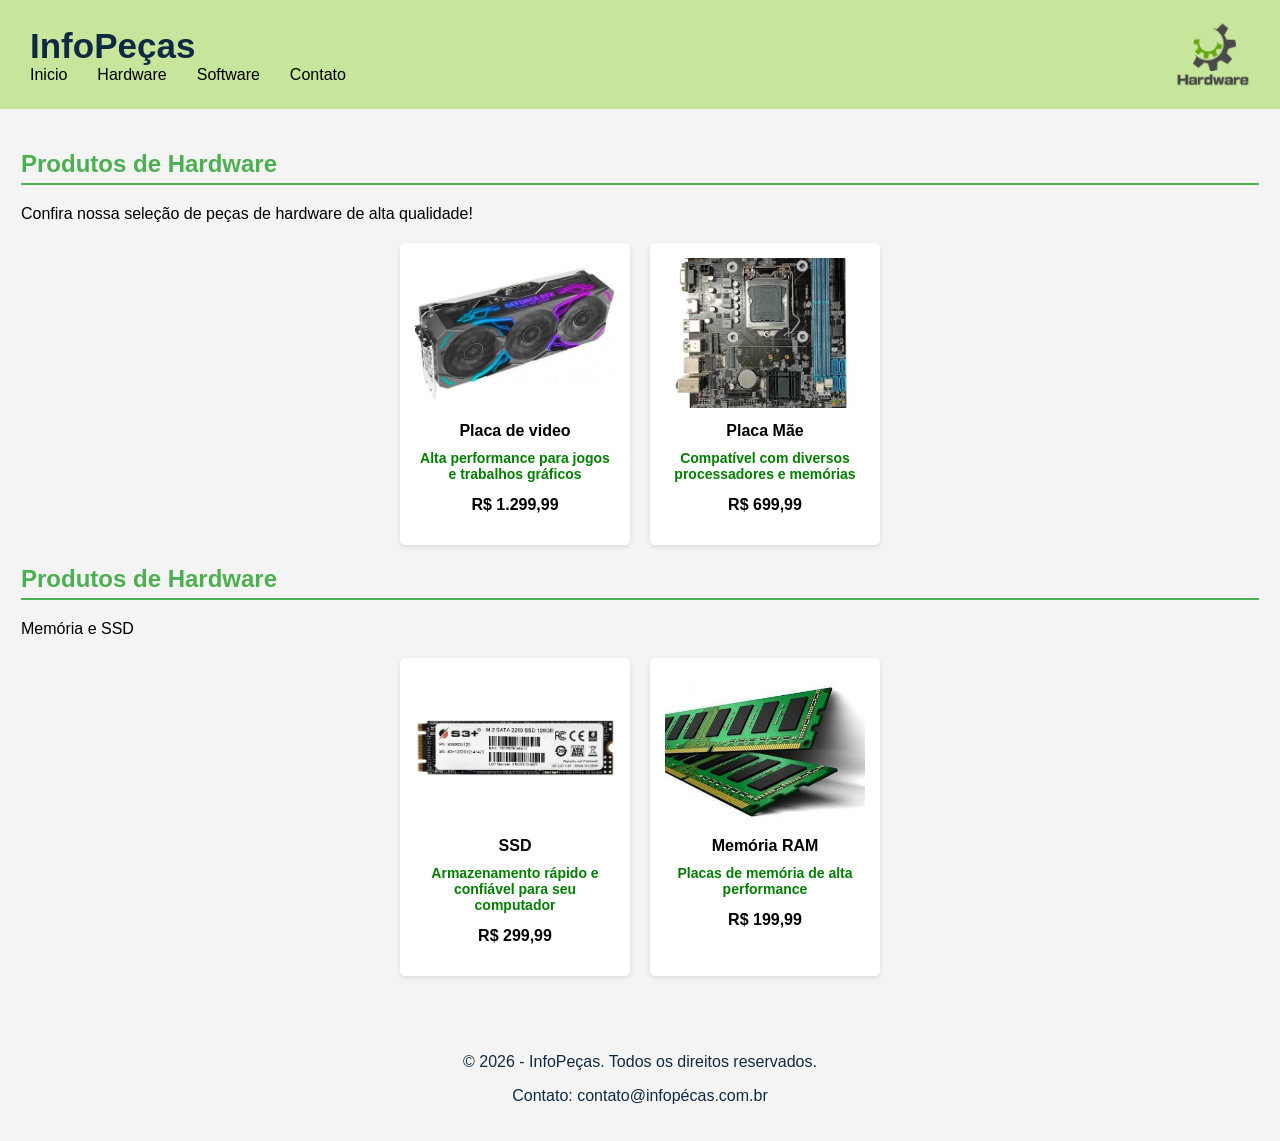
<file: index.html>
<!DOCTYPE html>
<html lang="pt-BR">
<head>
    <meta charset="UTF-8">
    <meta name="viewport" content="width=device-width, initial-scale=1.0">
    <title>InfoPeças - Sua loja virtual</title>

    <link rel="stylesheet" href="style.css">
    <link rel="stylesheet" href="styleForm.css">

</head>
<body>
    <header>
        <div class="conteudo-header">
            <div class="menu">
                <h1>InfoPeças</h1>
                <nav>
                    <a href="index.html">Inicio</a>
                    <a href="hardware.html">Hardware</a>
                    <a href="software.html">Software</a>
                    <a href="contato.html">Contato</a>
                </nav>
            </div>
            <div class="logo">
                    
                <img src="imagens/Logo de Engrenagens Hardware.png" alt="">
            </div>
            
    </div>

    </header>
    <main>
       <section id="hardware">

        <h2>Produtos de Hardware</h2>
 
        <p>Confira nossa seleção de peças de hardware de alta qualidade!</p>

        <div class="produtos">
            <div class="produto">
            <img src="imagens/placadevideo.jpg" alt="Placa de vídeo">
            <h4>Placa de video</h4>
            <p>Alta performance para jogos e trabalhos gráficos</p>
            <p id="preco">R$ 1.299,99</p>
        </div>

        <div class="produto">
           <img src= "imagens/placamae.jpg" alt="">
            <h4>Placa Mãe</h4>
            <p>Compatível com diversos processadores e memórias</p>
            <p id="preco">R$ 699,99</p>
        </div>
        </div>

       </section>

        <section id="hardware">

        <h2>Produtos de Hardware</h2>
 
        <p>Memória e SSD</p>

        <div class="produtos">
            <div class="produto">
             <img src="imagens/ssd.jpg" alt="SSD">
            <h4>SSD</h4>
            <p>Armazenamento rápido e confiável para seu computador</p>
            <p id="preco">R$ 299,99</p>
        </div>

        <div class="produto">
            <img src= "imagens/memoria.jpg" alt="">
            <h4>Memória RAM</h4>
            <p>Placas de memória de alta performance</p>
            <p id="preco">R$ 199,99</p>
            </div>
        </div>
       </section>
 </main>
 <footer class="rodape">
    <p>&copy; 2026 - InfoPeças. Todos os direitos reservados.</p>
    <p>Contato: contato@infopécas.com.br</p>
 </footer>
 
</body>
</html>
</file>
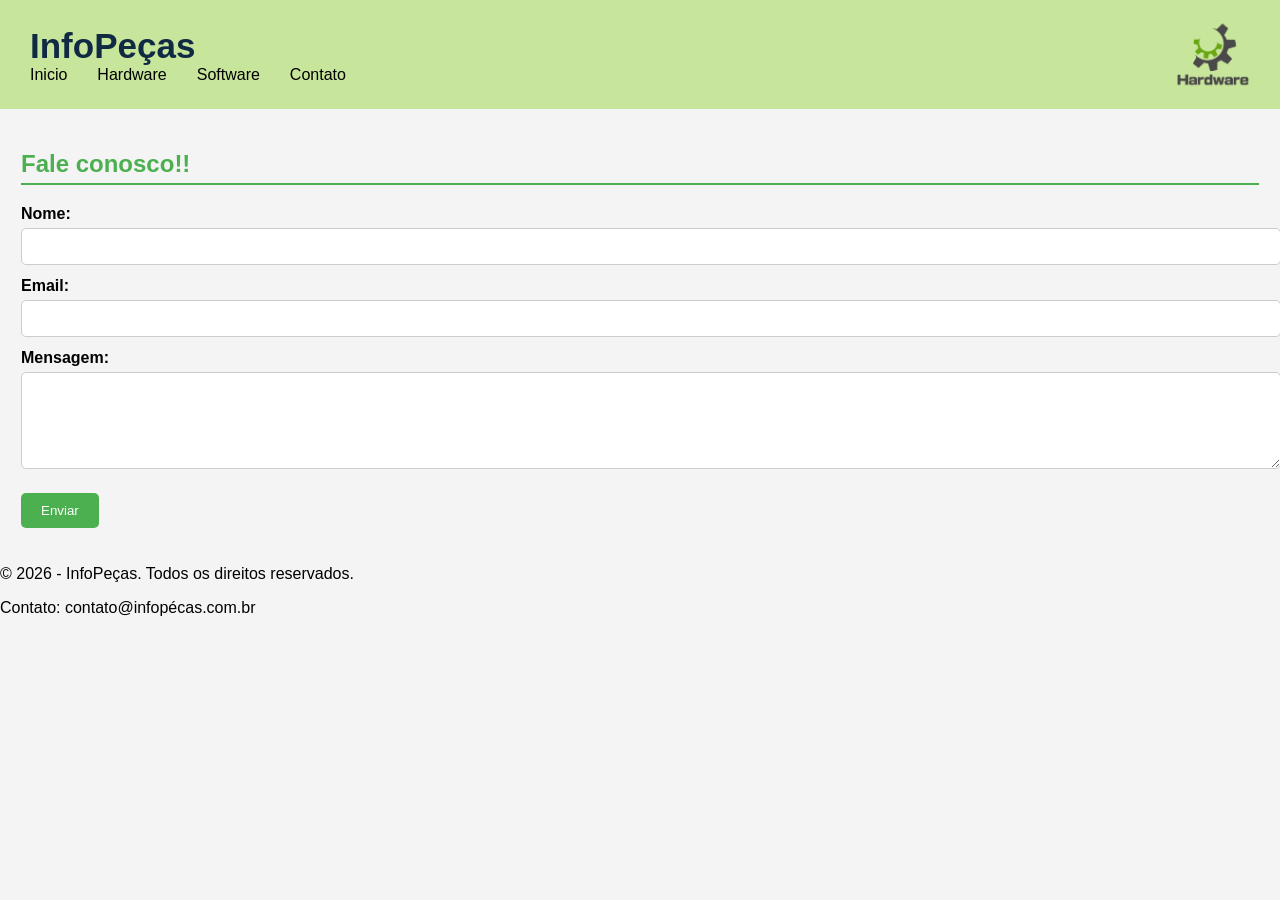
<file: contato.html>
<!DOCTYPE html>
<html lang="pt-BR">
<head>
    <meta charset="UTF-8">
    <meta name="viewport" content="width=device-width, initial-scale=1.0">
    <title>InfoPeças - Sua loja virtual</title>

    <link rel="stylesheet" href="style.css">
    <link rel="stylesheet" href="styleForm.css">

</head>
<body>
    <header>
        <div class="conteudo-header">
            <div class="menu">
                <h1>InfoPeças</h1>
                <nav>
                    <a href="index.html">Inicio</a>
                    <a href="hardware.html">Hardware</a>
                    <a href="software.html">Software</a>
                    <a href="contato.html">Contato</a>
                </nav>
            </div>
            <div class="logo">
                    
                <img src="imagens/Logo de Engrenagens Hardware.png" alt="">
            </div>

    </div>

    </header>
    <main>

 <section>
            <h2>Fale conosco!!</h2>
            <form action="contato.html" method="post">
                <label for="nome">Nome:</label>
                <input type="text" id="nome" name="nome" required>

                <label for="email">Email:</label>
                <input type="email" id="email" name="email" required>

                <label for="mensagem">Mensagem:</label>
                <textarea id="mensagem" name="mensagem" rows="5" required></textarea>

                <button type="submit">Enviar</button>
            </form>
        </section>
     
 </main>
 <footer>
    <p>&copy; 2026 - InfoPeças. Todos os direitos reservados.</p>
    <p>Contato: contato@infopécas.com.br</p>
 </footer>
 
</body>
</html>
</file>
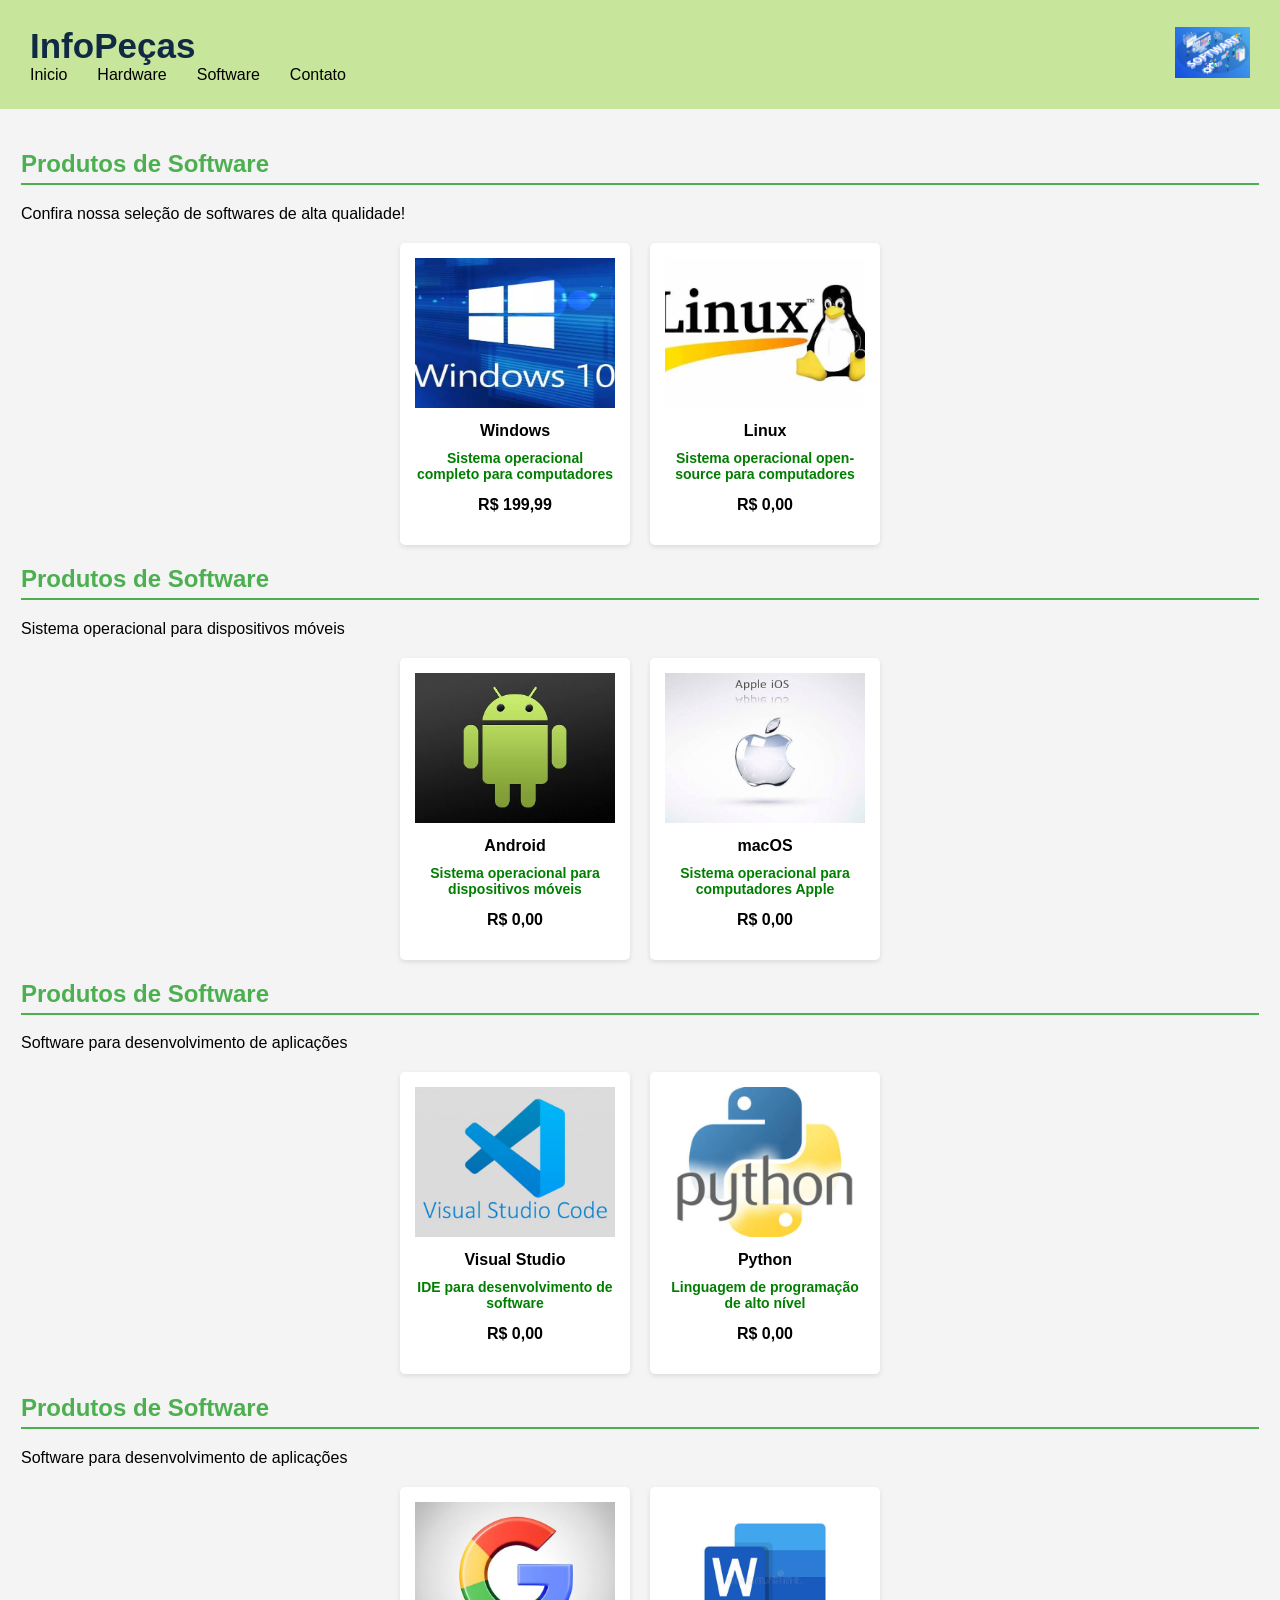
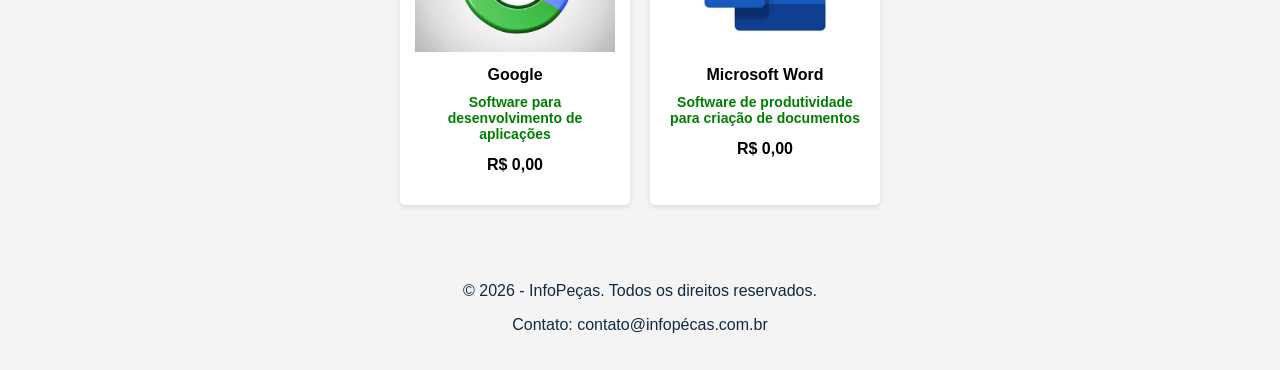
<file: foftware.html>
<!DOCTYPE html>
<html lang="pt-BR">
<head>
    <meta charset="UTF-8">
    <meta name="viewport" content="width=device-width, initial-scale=1.0">
    <title>InfoPeças - Sua loja virtual</title>

    <link rel="stylesheet" href="style.css">

</head>
<body>
    <header>
        <div class="conteudo-header">
            <div class="menu">
                <h1>InfoPeças</h1>
                <nav>
                    <a href="index.html">Inicio</a>
                    <a href="hardware.html">Hardware</a>
                    <a href="software.html">Software</a>
                    <a href="contato.html">Contato</a>
                </nav>
            </div>
            <div class="logo">
                    
                <img src="imagens/software.jpg" alt="">
            </div>
            
    </div>

    </header>
    <main>
       <section id="software">

        <h2>Produtos de Software</h2>
 
        <p>Confira nossa seleção de softwares de alta qualidade!</p>

        <div class="produtos">
            <div class="produto">
            <img src="imagens/windows.jpg" alt="Windows">
            <h4>Windows</h4>
            <p>Sistema operacional completo para computadores</p>
            <p id="preco">R$ 199,99</p>
        </div>

        <div class="produto">
           <img src= "imagens/linux.jpg" alt="Linux">
            <h4>Linux</h4>
            <p>Sistema operacional open-source para computadores</p>
            <p id="preco">R$ 0,00</p>
        </div>
        </div>

       </section>

        <section id="software">

        <h2>Produtos de Software</h2>
 
        <p>Sistema operacional para dispositivos móveis</p>

        <div class="produtos">
            <div class="produto">
             <img src="imagens/android.jpg" alt="Android">
            <h4>Android</h4>
            <p>Sistema operacional para dispositivos móveis</p>
            <p id="preco">R$ 0,00</p>
        </div>

        <div class="produto">
            <img src= "imagens/apple.jpg" alt="Apple">
            <h4>macOS</h4>
            <p>Sistema operacional para computadores Apple</p>
            <p id="preco">R$ 0,00</p>
            </div>
        </div>
       </section>

<section id="software">

        <h2>Produtos de Software</h2>
 
        <p>Software para desenvolvimento de aplicações</p>

        <div class="produtos">
            <div class="produto">
             <img src="imagens/vs.jpg" alt="Visual Studio">
            <h4>Visual Studio</h4>
            <p>IDE para desenvolvimento de software</p>
            <p id="preco">R$ 0,00</p>
        </div>

        <div class="produto">
            <img src= "imagens/python.jpg" alt="Python">
            <h4>Python</h4>
            <p>Linguagem de programação de alto nível</p>
            <p id="preco">R$ 0,00</p>
            </div>
        </div>
       </section>

<section id="software">

        <h2>Produtos de Software</h2>
 
        <p>Software para desenvolvimento de aplicações</p>

        <div class="produtos">
            <div class="produto">
             <img src="imagens/google.jpg" alt="Google">
            <h4>Google</h4>
            <p>Software para desenvolvimento de aplicações</p>
            <p id="preco">R$ 0,00</p>
        </div>

        <div class="produto">
            <img src= "imagens/word.jpg" alt="Microsoft Word">
            <h4>Microsoft Word</h4>
            <p>Software de produtividade para criação de documentos</p>
            <p id="preco">R$ 0,00</p>
            </div>
        </div>
       </section>

 </main>
 <footer class="rodape">
    <p>&copy; 2026 - InfoPeças. Todos os direitos reservados.</p>
    <p>Contato: contato@infopécas.com.br</p>
 </footer>
 
</body>
</html>
</file>
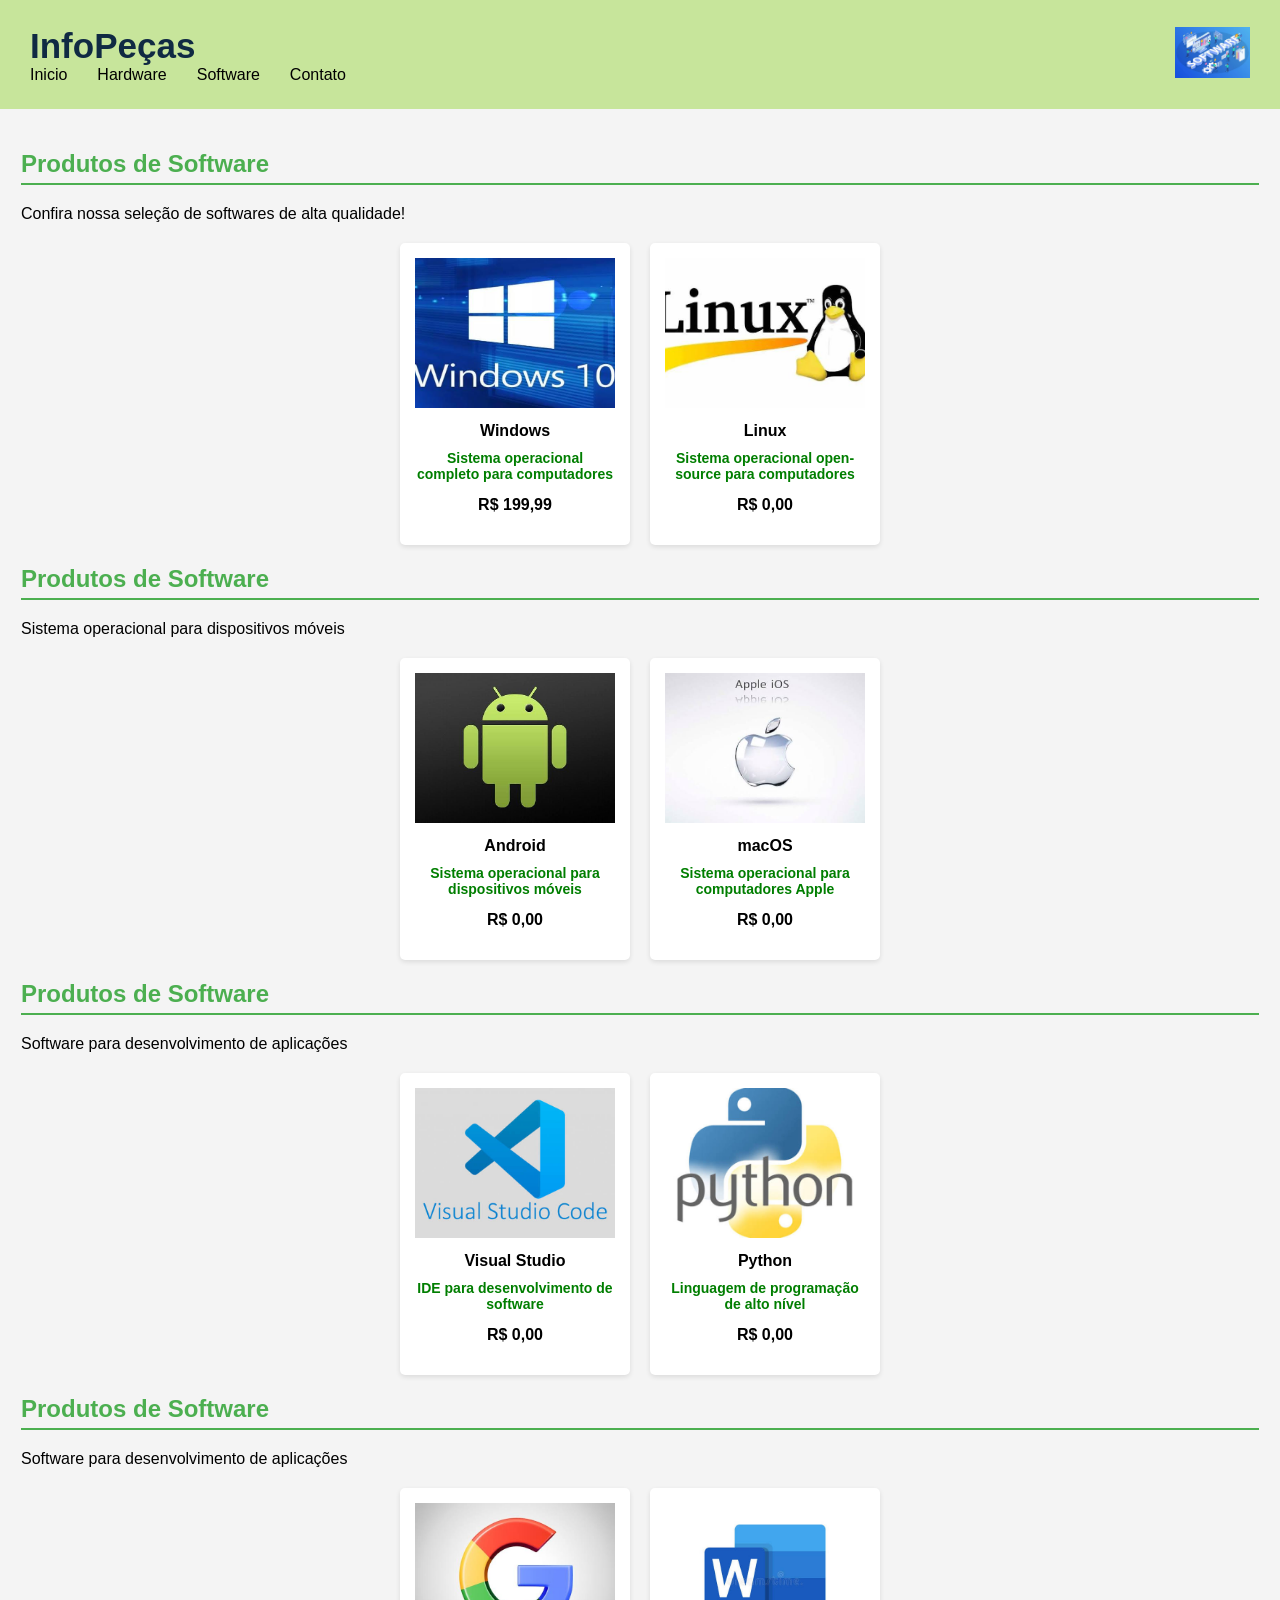
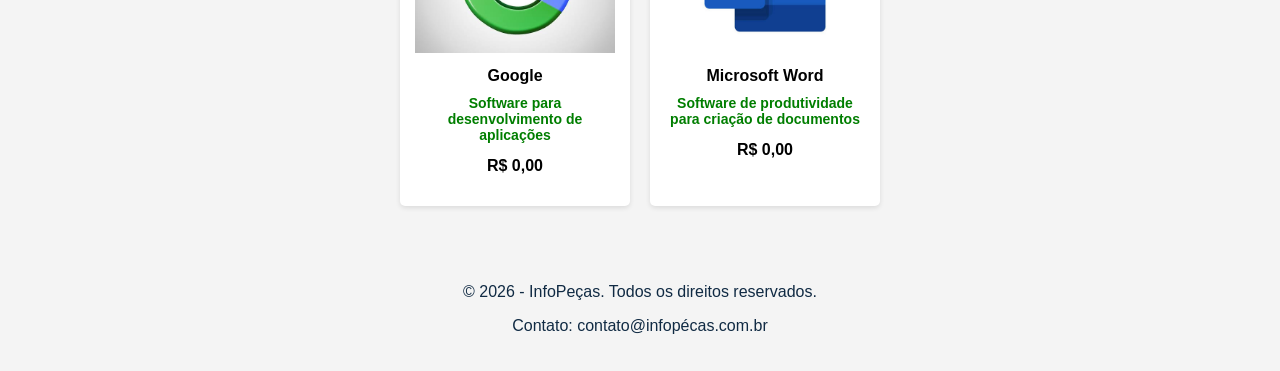
<file: software.html>
<!DOCTYPE html>
<html lang="pt-BR">
<head>
    <meta charset="UTF-8">
    <meta name="viewport" content="width=device-width, initial-scale=1.0">
    <title>InfoPeças - Sua loja virtual</title>

    <link rel="stylesheet" href="style.css">
    <link rel="stylesheet" href="styleForm.css">
</head>
<body>
    <header>
        <div class="conteudo-header">
            <div class="menu">
                <h1>InfoPeças</h1>
                <nav>
                    <a href="index.html">Inicio</a>
                    <a href="hardware.html">Hardware</a>
                    <a href="software.html">Software</a>
                    <a href="contato.html">Contato</a>
                </nav>
            </div>
            <div class="logo">
                    
                <img src="imagens/software.jpg" alt="">
            </div>
            
    </div>

    </header>
    <main>
       <section id="software">

        <h2>Produtos de Software</h2>
 
        <p>Confira nossa seleção de softwares de alta qualidade!</p>

        <div class="produtos">
            <div class="produto">
            <img src="imagens/windows.jpg" alt="Windows">
            <h4>Windows</h4>
            <p>Sistema operacional completo para computadores</p>
            <p id="preco">R$ 199,99</p>
        </div>

        <div class="produto">
           <img src= "imagens/linux.jpg" alt="Linux">
            <h4>Linux</h4>
            <p>Sistema operacional open-source para computadores</p>
            <p id="preco">R$ 0,00</p>
        </div>
        </div>

       </section>

        <section id="software">

        <h2>Produtos de Software</h2>
 
        <p>Sistema operacional para dispositivos móveis</p>

        <div class="produtos">
            <div class="produto">
             <img src="imagens/android.jpg" alt="Android">
            <h4>Android</h4>
            <p>Sistema operacional para dispositivos móveis</p>
            <p id="preco">R$ 0,00</p>
        </div>

        <div class="produto">
            <img src= "imagens/apple.jpg" alt="Apple">
            <h4>macOS</h4>
            <p>Sistema operacional para computadores Apple</p>
            <p id="preco">R$ 0,00</p>
            </div>
        </div>
       </section>

<section id="software">

        <h2>Produtos de Software</h2>
 
        <p>Software para desenvolvimento de aplicações</p>

        <div class="produtos">
            <div class="produto">
             <img src="imagens/vs.jpg" alt="Visual Studio">
            <h4>Visual Studio</h4>
            <p>IDE para desenvolvimento de software</p>
            <p id="preco">R$ 0,00</p>
        </div>

        <div class="produto">
            <img src= "imagens/python.jpg" alt="Python">
            <h4>Python</h4>
            <p>Linguagem de programação de alto nível</p>
            <p id="preco">R$ 0,00</p>
            </div>
        </div>
       </section>

<section id="software">

        <h2>Produtos de Software</h2>
 
        <p>Software para desenvolvimento de aplicações</p>

        <div class="produtos">
            <div class="produto">
             <img src="imagens/google.jpg" alt="Google">
            <h4>Google</h4>
            <p>Software para desenvolvimento de aplicações</p>
            <p id="preco">R$ 0,00</p>
        </div>

        <div class="produto">
            <img src= "imagens/word.jpg" alt="Microsoft Word">
            <h4>Microsoft Word</h4>
            <p>Software de produtividade para criação de documentos</p>
            <p id="preco">R$ 0,00</p>
            </div>
        </div>
       </section>

 </main>
 <footer class="rodape">
    <p>&copy; 2026 - InfoPeças. Todos os direitos reservados.</p>
    <p>Contato: contato@infopécas.com.br</p>
 </footer>
 
</body>
</html>
</file>
<file: style.css>
body{
    margin: 0;
    font-family: Arial, Helvetica, sans-serif;
    background-color: #f4f4f4;
}
/* cabeçalho */
header{
    background-color: rgb(199, 229, 155);
    color: #102a43;
    padding: 15px 30px;
}
.conteudo-header{
    display: flex;
    justify-content: space-between;
    align-items: center;

}
menu{
    display: flex;
    align-items: center;
    gap: 35px;
}
h1{
    margin: 0;
    font-size: 35px;
}
nav{
    display: flex;
    gap: 30px;
    align-items: center;
}
nav a{
    color: black;
    text-decoration: none;
    font-size: 16px;
}
.logo img{
 width: 75px;
 height: 75px;
 object-fit: contain;
}
nav a:hover{
    color: #38bdf8;
}
main{
    padding: 21px;
}
section h2{
    color: #4caf50;
    border-bottom: 2px solid #4caf50;
    padding-bottom: 5px;
}
.produtos{
    display: flex;
    flex-wrap: wrap;
    gap: 20px;
    margin-top: 20px;
    justify-content: center;
    text-align: center;

}
.produto{
    background-color: white;
    padding: 15px;
    border-radius: 5px;
    box-shadow: 0 2px 5px rgba(0,0,0,0.1);
    width: 200px;
}
.produto img{
    width: 100%;
    height: 150px;
    object-fit: cover;
}
.produto h4{
    margin: 10px 0 5px 0;
}
.produto p{
    font-size: 14px;
    font-weight: bold;
    margin-top: 10px;
    color: #007e00;
}
#preco{
    color: black;
    font-size: 16px;
    font-weight: bold;
}
.rodape{
    color: #102a43;
    text-align: center;
    margin-top: 20px;
    padding: 20px;
}
@media (max-width: 600px){
    .header{
        padding: 15px;
    }
    nav {
        display: inline;
        margin: 8px;
        gap: 10px;
    }
    main{
        padding: 15px;

    }
    .produto{
        width: 100%;
        max-width: 320px;
    }
    .produto img{
        height: 170px;
        width: 100%;
        display: block;
        border-radius: 5px;
    }
}
</file>
<file: styleForm.css>
section h2{
    color: #4caf50;
    margin-bottom: 20px;
}
label{
    display: block;
    margin-top: 12px;
    font-weight: bold;
}
input, textarea{
    width: 100%;
    padding: 10px;
    margin-top: 5px;
    border: 1px solid #ccc;
    border-radius: 5px;
}
button{
    background-color: #4caf50;
    color: white;
    padding: 10px 20px;
    border: none;
    border-radius: 5px;
    cursor: pointer;
    margin-top: 20px;
}
</file>
